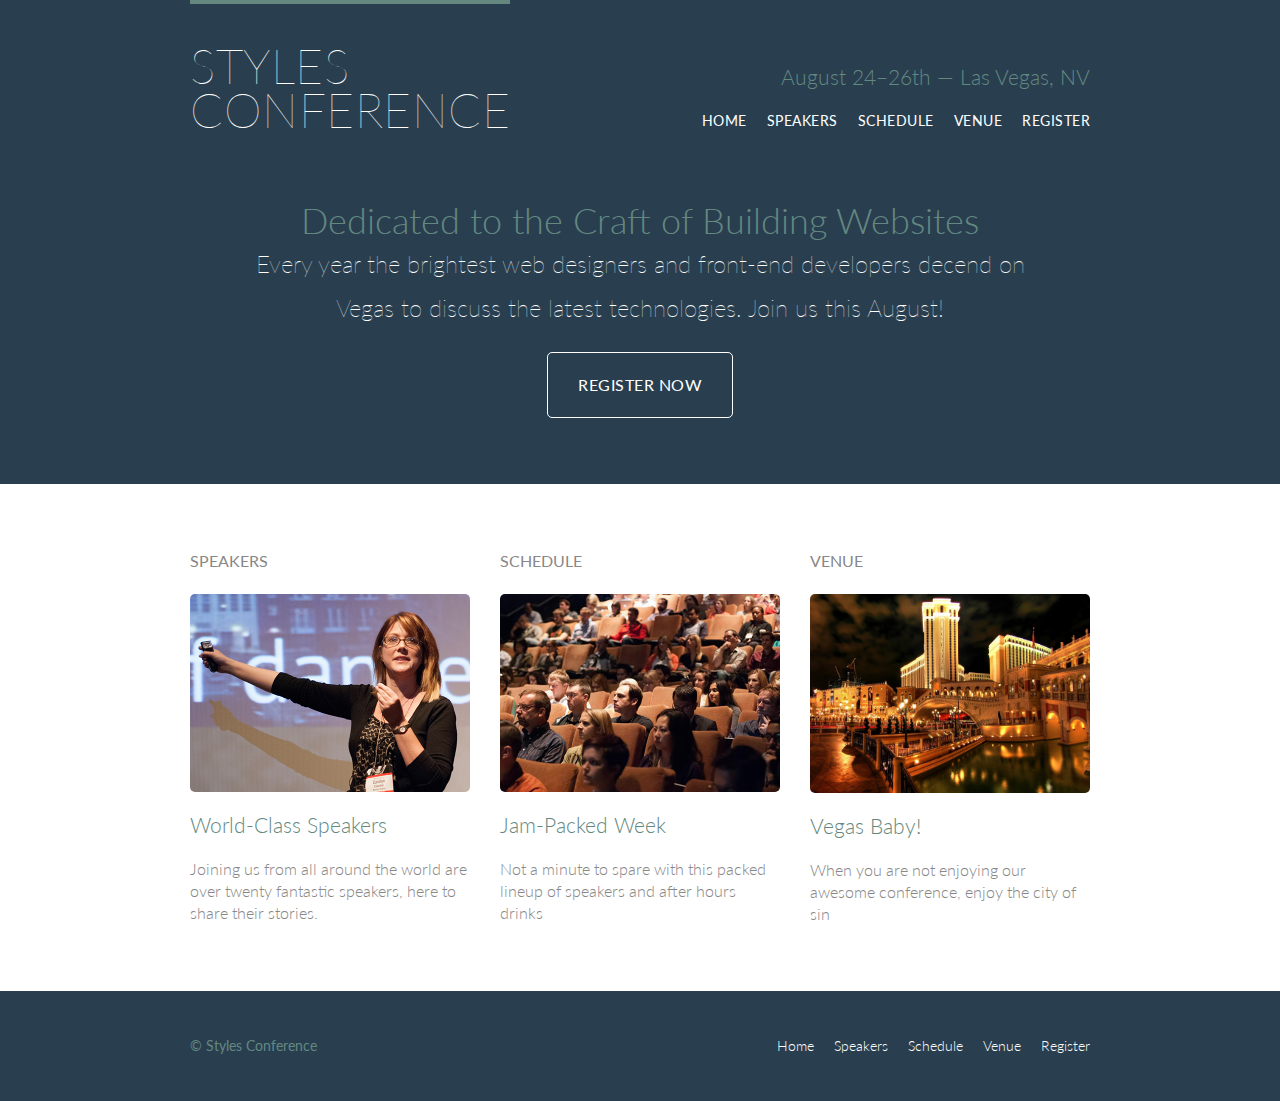
<file: styles_conf/index.html>
<!DOCTYPE html>
<html lang="en">
  <head>
    <meta charset="utf-8">
    <title>Styles Conference</title>
    <link rel="stylesheet" href="assets/stylesheets/main.css">
    <link href='https://fonts.googleapis.com/css?family=Lato:400,100,300' rel='stylesheet' type='text/css'>
  </head>

  <body>

    <header class="primary-header container group">
  
      <h1 class="logo">
        <a href="index.html">Styles <br> Conference</a>
      </h1>
      
      <h3 class="tagline">August 24&ndash;26th &mdash; Las Vegas, NV</h3>

      <nav class="nav primary-nav">
        <ul>
          <li><a href="index.html">Home</a></li><!--
        --><li><a href="speakers.html">Speakers</a></li><!--
        --><li><a href="schedule.html">Schedule</a></li><!--
        --><li><a href="venue.html">Venue</a></li><!--
        --><li><a href="register.html">Register</a></li>
        </ul>
      </nav>
    </header>

    <section class="hero container">
      <h2>Dedicated to the Craft of Building Websites</h2>
      <p>Every year the brightest web designers and front-end developers decend on Vegas to discuss the latest technologies. Join us this August!</p>
      <a class="btn btn-alt" href="register.html">Register Now</a>
    </section>

    <section class="row">
      <div class="grid"><!---
        speakers
      --><section class="teaser col-1-3">
          <h5>Speakers</h5>
            <a href="speakers.html">
              <img src="assets/images/home/speakers.jpg" alt="Professional Speaker">
              <h3>World-Class Speakers</h3>
            </a>
          <p>Joining us from all around the world are over twenty fantastic speakers, here to share their stories.</p>
        </section><!---
        schedule
      --><section class="teaser col-1-3">
          <h5>Schedule</h5>
            <a href="schedule.html">
              <img src="assets/images/home/schedule.jpg" alt="Conference schedule">
              <h3>Jam-Packed Week</h3>
            </a>
          <p>Not a minute to spare with this packed lineup of speakers and after hours drinks</p>
        </section><!--
        venue
        --><section class="teaser col-1-3">
          <h5>Venue</h5>
            <a href="venue.html">
              <img src="assets/images/home/venue3.jpg" alt="Conference location">
              <h3>Vegas Baby!</h3>
            </a>
          <p>When you are not enjoying our awesome conference, enjoy the city of sin</p>
        </section>
      </div>
    </section> 

    <footer class="primary-footer container group">

      <small>&copy; Styles Conference</small>
    
      <nav class="nav">
        <ul>
          <li><a href="index.html">Home</a></li><!--
        --><li><a href="speakers.html">Speakers</a></li><!--
        --><li><a href="schedule.html">Schedule</a></li><!--
        --><li><a href="venue.html">Venue</a></li><!--
        --><li><a href="register.html">Register</a></li>
        </ul>
      </nav>
    
    </footer>
  </body>
</html>
</file>
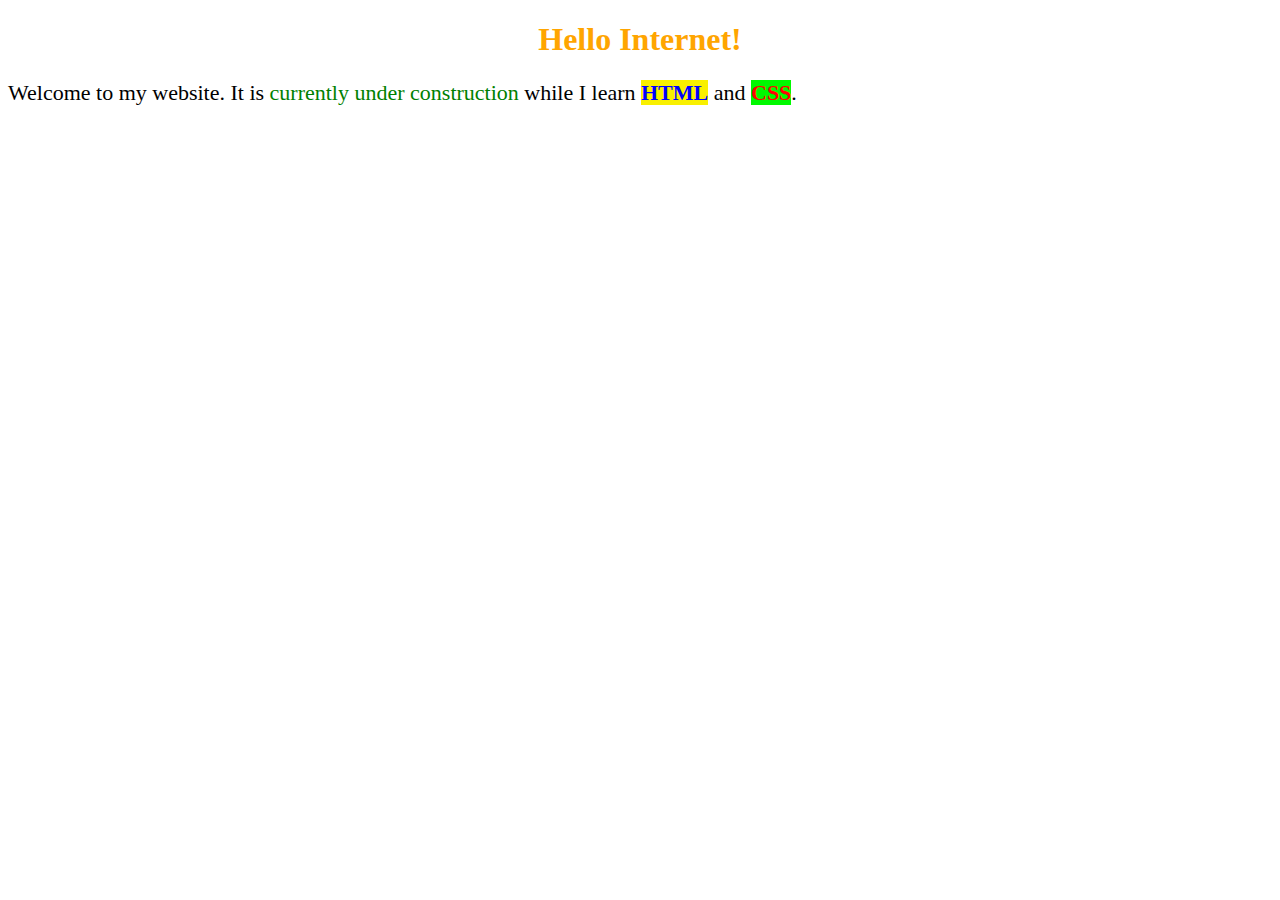
<file: hello.html>
<!doctype html>
<html>
  <head>
    <title>Welcome!</title>
    <meta charset="utf-8" />
  </head>

  

  <body>
    <h1>Hello Internet!</h1>
    
<style type="text/css">
    h1 {
    color: orange;
    text-align: center;
    }

    p {
      font-size: 18px;
    }

    #intro {
      font-size: 22px;
    }

    strong.highlight {
      background-color:#f9f000;
    }

    .highlight {
      background-color: #00f900;
    }

    .blue {
      color: blue;
    }

    .red {
      color: red;
    }

    .green {
      color: green;
    }

    

    </style>

    <div>
      <p id="intro">Welcome to my website.  It is <span class="green">currently under construction</span> while I learn <strong class="highlight blue">HTML</strong> and <b class="highlight red">CSS</b>.</p>
    </div>
  
  </body> 

</html>
</file>
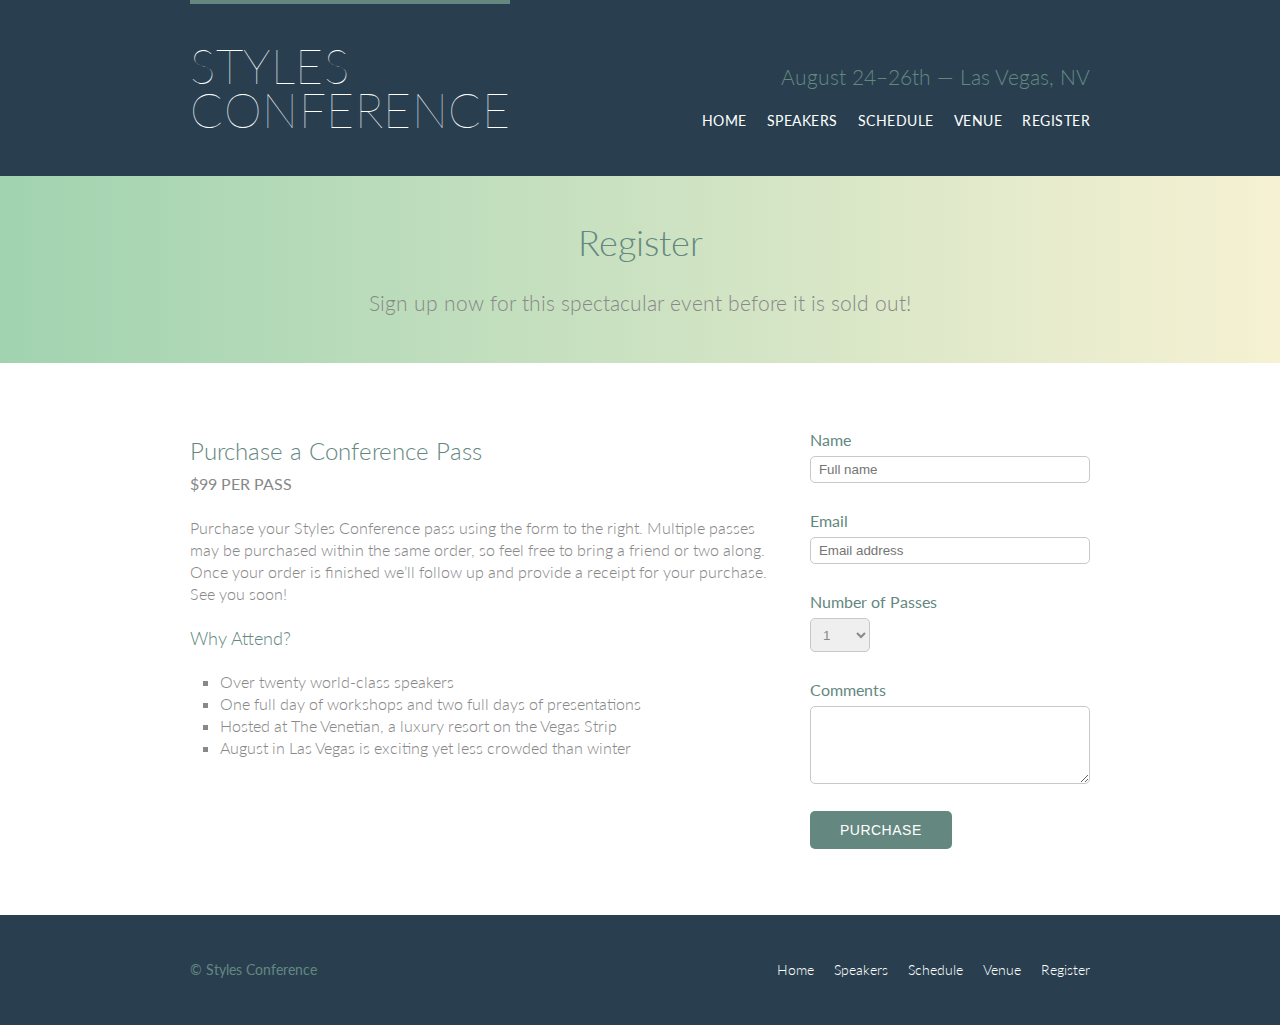
<file: styles_conf/register.html>
<!DOCTYPE html>
<html lang="en">

  <head>
    <meta charset="utf-8">
    <title>Styles Conference</title>
    <link rel="stylesheet" href="assets/stylesheets/main.css">
    <link href='https://fonts.googleapis.com/css?family=Lato:400,100,300' rel='stylesheet' type='text/css'>
  </head>

  <body>

    <header class="primary-header container group">
  
      <h1 class="logo">
        <a href="index.html">Styles <br> Conference</a>
      </h1>
  
      <h3 class="tagline">August 24&ndash;26th &mdash; Las Vegas, NV</h3>
  
      <nav class="nav primary-nav">
        <ul>
          <li><a href="index.html">Home</a></li><!--
        --><li><a href="speakers.html">Speakers</a></li><!--
        --><li><a href="schedule.html">Schedule</a></li><!--
        --><li><a href="venue.html">Venue</a></li><!--
        --><li><a href="register.html">Register</a></li>
        </ul>
      </nav>
  
    </header>

    <!-- Content -->

    <section class="row-alt">
      <div class="lead container">
        <h1>Register</h1>
        <p>Sign up now for this spectacular event before it is sold out!</p>
      </div>
    </section>

    <section class="row">
      <div class="grid">
        
        <section class="col-2-3">
          <h2>Purchase a Conference Pass</h2>
          <h5>$99 per Pass</h5>
          <p>Purchase your Styles Conference pass using the form to the right. Multiple passes may be purchased within the same order, so feel free to bring a friend or two along. Once your order is finished we&#8217;ll follow up and provide a receipt for your purchase. See you soon!</p>
          <h4>Why Attend?</h4>
          <ul class="why-attend">
            <li>Over twenty world-class speakers</li>
            <li>One full day of workshops and two full days of presentations</li>
            <li>Hosted at The Venetian, a luxury resort on the Vegas Strip</li>
            <li>August in Las Vegas is exciting yet less crowded than winter</li>
          </ul>
        </section><!--
        
        --><form class="col-1-3" action="#" method="post">
          
          <fieldset class="register-group">
            
            <label>
              Name
              <input type="text" name="name" placeholder="Full name" reqired>
            </label>

            <label>
              Email
              <input type="email" name="email" placeholder="Email address" required>
            </label>

            <label>
              Number of Passes
              <select name="quantity" required>
                <option value="1" selected>1</option>
                <option value="2">2</option>
                <option value="3">3</option>
                <option value="4">4</option>
                <option value="5">5</option>
              </select>
            </label>

            <label>
              Comments
              <textarea name="comments"></textarea>
            </label>

          </fieldset>

          <input class="btn btn-default" type="submit" name="submit" value="Purchase">

        </form>
      
      </div>
    </section>

    <!-- Content -->

    <footer class="primary-footer container group">
  
      <small>&copy; Styles Conference</small>
  
      <nav class="nav">
        <ul>
          <li><a href="index.html">Home</a></li><!--
        --><li><a href="speakers.html">Speakers</a></li><!--
        --><li><a href="schedule.html">Schedule</a></li><!--
        --><li><a href="venue.html">Venue</a></li><!--
        --><li><a href="register.html">Register</a></li>
        </ul>
      </nav>
  
    </footer>
  
  </body>
</html>
</file>
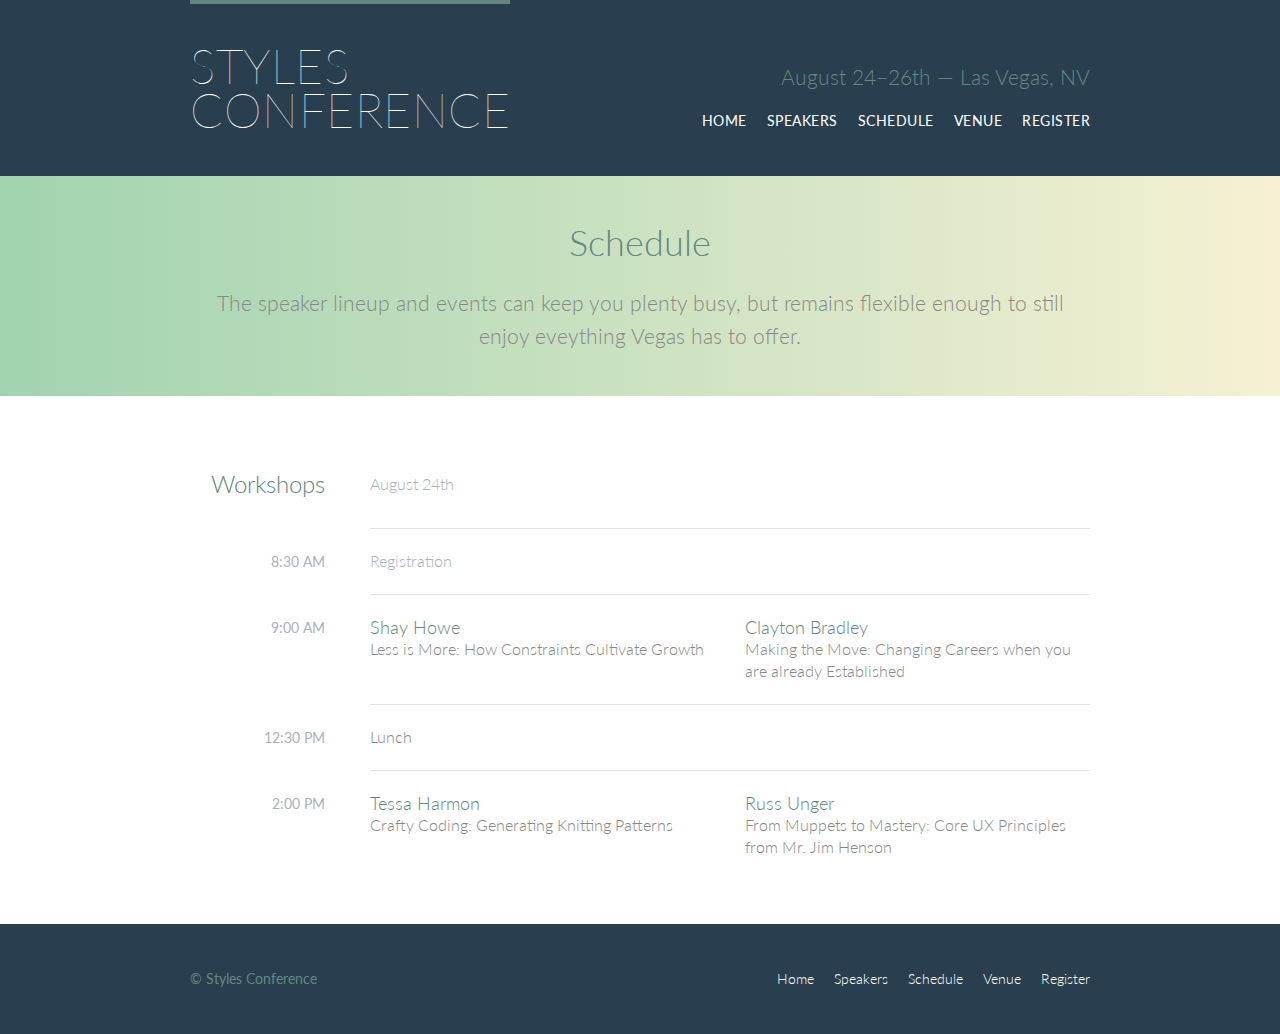
<file: styles_conf/schedule.html>
<!DOCTYPE html>
<html lang="en">

  <head>
    <meta charset="utf-8">
    <title>Styles Conference</title>
    <link rel="stylesheet" href="assets/stylesheets/main.css">
    <link href='https://fonts.googleapis.com/css?family=Lato:400,100,300' rel='stylesheet' type='text/css'>
  </head>

  <body>

    <header class="primary-header container group">
  
      <h1 class="logo">
        <a href="index.html">Styles <br> Conference</a>
      </h1>
  
      <h3 class="tagline">August 24&ndash;26th &mdash; Las Vegas, NV</h3>
  
      <nav class="nav primary-nav">
        <ul>
          <li><a href="index.html">Home</a></li><!--
        --><li><a href="speakers.html">Speakers</a></li><!--
        --><li><a href="schedule.html">Schedule</a></li><!--
        --><li><a href="venue.html">Venue</a></li><!--
        --><li><a href="register.html">Register</a></li>
        </ul>
      </nav>
  
    </header>

    <!-- Content -->
    
    <section class="row-alt">
      <div class="lead container">
        <h1>Schedule</h1>
        <p>The speaker lineup and events can keep you plenty busy, but remains flexible enough to still enjoy eveything Vegas has to offer.</p>
      </div>
    </section>

    <section class="row">
      <div class="container">

      <table>
        <thead>
          <tr>
            <th scope="row">
              Workshops
            </th>
            <td class="schedule-offset" colspan="2">
              August 24th
            </td>
          </tr>
        </thead>
        <tbody>
          <tr>
            <th scope="row">
              <time datetime="08:30:00">8:30 AM</time>
            </th>
            <td class="schedule-offset" colspan="2">
              Registration
            </td>
          </tr>
          <tr>
            <th scope="row">
              <time datetime="09:00:00">9:00 AM</time>
            </th>
            <td>
              <a href="speakers.html#shay-howe">
                <h4>Shay Howe</h4>
                Less is More: How Constraints Cultivate Growth
                </a>
            </td>
            <td>
              <a href="speakers.html#clayton-bradley">
                <h4>Clayton Bradley</h4>
                Making the Move: Changing Careers when you are already Established
              </a>
            </td>
          </tr>
          <tr>
            <th scope="row">
              <time datetime="12:30:00">12:30 PM</time>
            </th>
            <td class="schedule-offsest" colspan="2">
              Lunch
            </td>
          </tr>
          <tr>
            <th scope="row">
              <time datetime="14:00">2:00 PM</time>
            </th>
            <td>
              <a href="speakers.html#tessa-harmon">
                <h4>Tessa Harmon</h4>
                Crafty Coding: Generating Knitting Patterns
              </a>
            </td>
            <td>
              <a href="speakers.html#russ-unger">
                <h4>Russ Unger</h4>
                From Muppets to Mastery: Core UX Principles from Mr. Jim Henson
              </a>
            </td>
          </tr>
        </tbody>
      </table>

      </div>
    </section>

    <!-- Content -->

    <footer class="primary-footer container group">
  
      <small>&copy; Styles Conference</small>
  
      <nav class="nav">
        <ul>
          <li><a href="index.html">Home</a></li><!--
        --><li><a href="speakers.html">Speakers</a></li><!--
        --><li><a href="schedule.html">Schedule</a></li><!--
        --><li><a href="venue.html">Venue</a></li><!--
        --><li><a href="register.html">Register</a></li>
        </ul>
      </nav>
  
    </footer>
  
  </body>
</html>
</file>
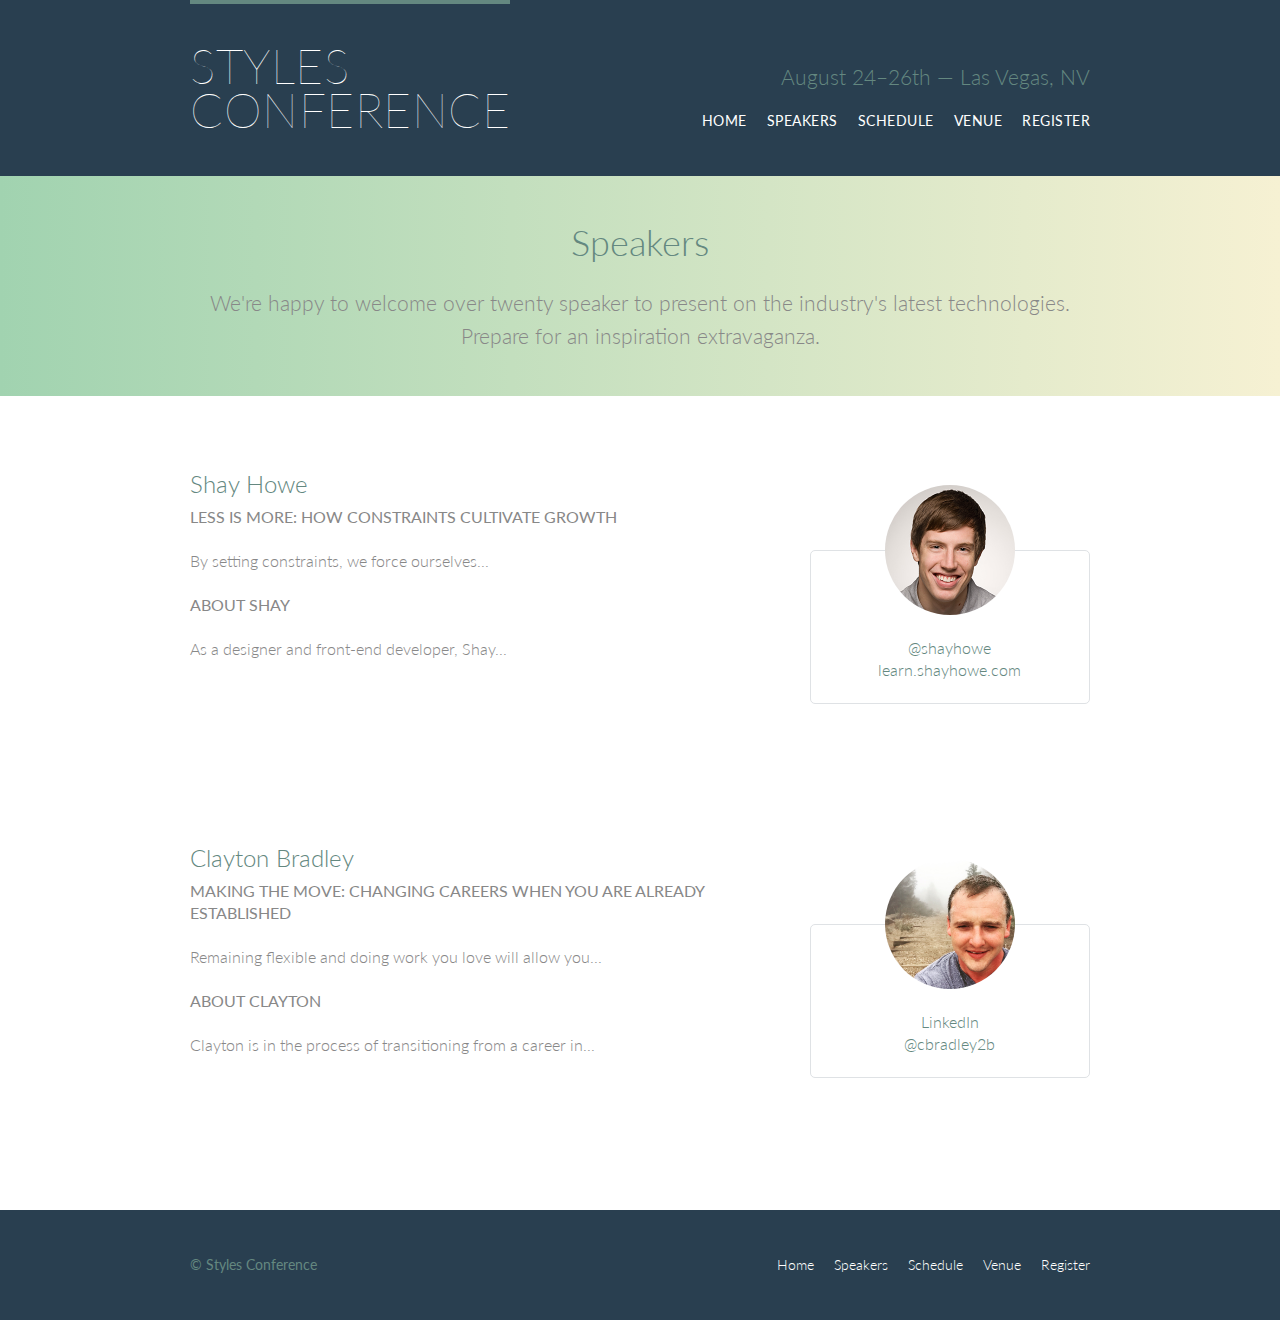
<file: styles_conf/speakers.html>
<!DOCTYPE html>
<html lang="en">

  <head>
    <meta charset="utf-8">
    <title>Styles Conference</title>
    <link rel="stylesheet" href="assets/stylesheets/main.css">
    <link href='https://fonts.googleapis.com/css?family=Lato:400,100,300' rel='stylesheet' type='text/css'>
  </head>

  <body>

    <header class="primary-header container group">
  
      <h1 class="logo">
        <a href="index.html">Styles <br> Conference</a>
      </h1>
  
      <h3 class="tagline">August 24&ndash;26th &mdash; Las Vegas, NV</h3>
  
      <nav class="nav primary-nav">
        <ul>
          <li><a href="index.html">Home</a></li><!--
        --><li><a href="speakers.html">Speakers</a></li><!--
        --><li><a href="schedule.html">Schedule</a></li><!--
        --><li><a href="venue.html">Venue</a></li><!--
        --><li><a href="register.html">Register</a></li>
        </ul>
      </nav>
  
    </header>

    <!-- Content -->

    <section class="row-alt">
      <div class="lead container">
      <h1>Speakers</h1>
      <p>We're happy to welcome over twenty speaker to present on the industry's latest technologies. Prepare for an inspiration extravaganza.</p>
      </div>
    </section>

    <section class="row">
      <div class="grid">
        <section class="speaker" id="shay-howe">
          <div class="col-2-3">
            <h2>Shay Howe</h2>
            <h5>Less is More: How Constraints Cultivate Growth</h5>
            <p>By setting constraints, we force ourselves...</p>
            <h5>About Shay</h5>
            <p>As a designer and front-end developer, Shay...</p>
          </div><!--
          --><aside class="col-1-3">
              <div class="speaker-info">
                <img src="assets/images/speakers/shay-howe.jpg" alt="Shay Howe">
                <ul>
                  <li><a href="https://twitter.com/shayhowe">@shayhowe</a></li>
                  <li><a href="http://learn.shayhowe.com/">learn.shayhowe.com</a></li>
                </ul>
              </div>
          </aside>
        </section>
        <section id="clayton-bradley">
          <div class="col-2-3">
            <h2>Clayton Bradley</h2>
            <h5>Making the Move: Changing Careers when you are already Established</h5>
            <p>Remaining flexible and doing work you love will allow you...</p>
            <h5>About Clayton</h5>
            <p>Clayton is in the process of transitioning from a career in...</p>
          </div><!--
          --><aside class="col-1-3">
            <div class="speaker-info">
                <img src="assets/images/speakers/clayton.jpg" alt="Clayton Bradley">
                <ul>
                  <li><a href="https://www.linkedin.com/in/clayton-bradley-1a48a914">LinkedIn</a></li>
                  <li><a href="https://twitter.com/cbradley2b">@cbradley2b</a></li>
                </ul>
              </div>
          </aside>
        </section>
      </div>
    </section>
    
    <!-- Content -->

    <footer class="primary-footer container group">
  
      <small>&copy; Styles Conference</small>
  
      <nav class="nav">
        <ul>
          <li><a href="index.html">Home</a></li><!--
        --><li><a href="speakers.html">Speakers</a></li><!--
        --><li><a href="schedule.html">Schedule</a></li><!--
        --><li><a href="venue.html">Venue</a></li><!--
        --><li><a href="register.html">Register</a></li>
        </ul>
      </nav>
  
    </footer>
  
  </body>
</html>
</file>
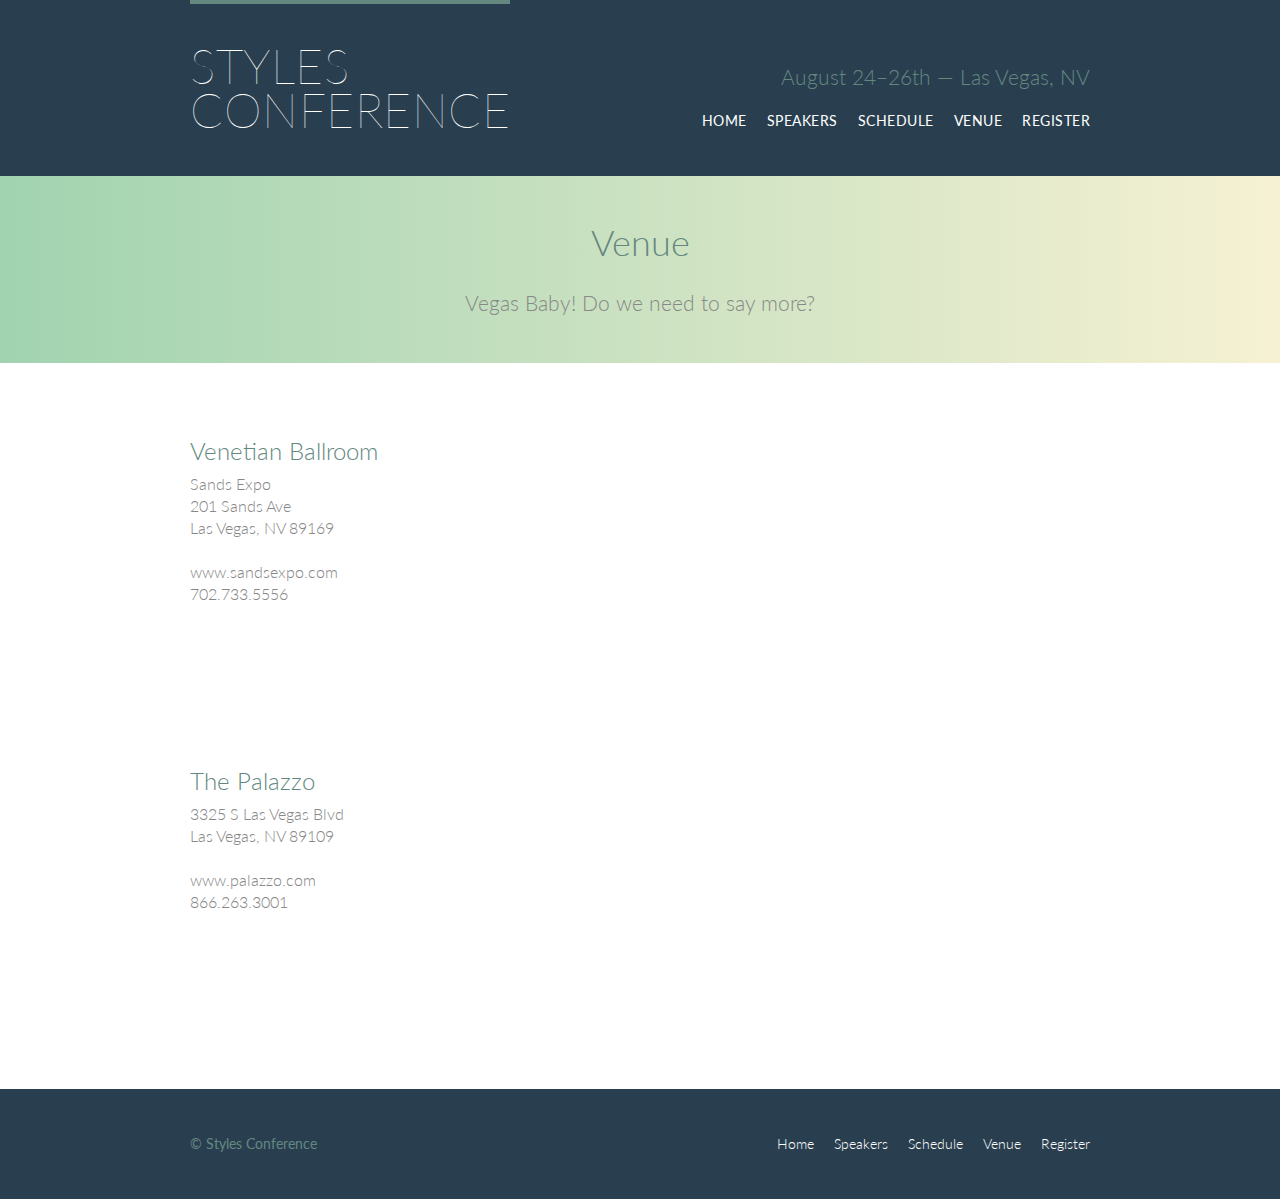
<file: styles_conf/venue.html>
<!DOCTYPE html>
<html lang="en">

  <head>
    <meta charset="utf-8">
    <title>Styles Conference</title>
    <link rel="stylesheet" href="assets/stylesheets/main.css">
    <link href='https://fonts.googleapis.com/css?family=Lato:400,100,300' rel='stylesheet' type='text/css'>
  </head>

  <body>

    <header class="primary-header container group">
  
      <h1 class="logo">
        <a href="index.html">Styles <br> Conference</a>
      </h1>
  
      <h3 class="tagline">August 24&ndash;26th &mdash; Las Vegas, NV</h3>
  
      <nav class="nav primary-nav">
        <ul>
          <li><a href="index.html">Home</a></li><!--
        --><li><a href="speakers.html">Speakers</a></li><!--
        --><li><a href="schedule.html">Schedule</a></li><!--
        --><li><a href="venue.html">Venue</a></li><!--
        --><li><a href="register.html">Register</a></li>
        </ul>
      </nav>
  
    </header>

    <!-- Content -->

    <section class="row-alt">
      <div class="lead container">
      <h1>Venue</h1>
      <p>Vegas Baby! Do we need to say more?</p>
      </div>
    </section>

    <section class="row">
      <div class="grid">
        <section class="venue-theatre">
          <div class="col-1-3">
            <h2>Venetian Ballroom</h2>
            <p>Sands Expo<br>201 Sands Ave<br>Las Vegas, NV 89169</p>
            <p><a href="https://www.sandsexpo.com/"></a>www.sandsexpo.com<br>702.733.5556</p>
          </div><!--
          --><iframe class="venue-map col-2-3" src="https://www.google.com/maps/embed?pb=!1m18!1m12!1m3!1d4884.893898201573!2d-115.16740825492612!3d36.12204585370183!2m3!1f0!2f0!3f0!3m2!1i1024!2i768!4f13.1!3m3!1m2!1s0x80c8c43f641175d3%3A0xae9a79f296bd4a1d!2s201+Sands+Ave%2C+Las+Vegas%2C+NV+89169!5e0!3m2!1sen!2sus!4v1468695879086"></iframe>
        </section>
        <section class="venue-hotel">
          <div class="col-1-3">
            <h2>The Palazzo</h2>
            <p>3325 S Las Vegas Blvd<br>Las Vegas, NV 89109</p>
            <p><a href="http://www.palazzo.com/"></a>www.palazzo.com<br>866.263.3001</p>
          </div><!--
          --><iframe class="venue-map col-2-3" src="https://www.google.com/maps/embed?pb=!1m18!1m12!1m3!1d3222.7384879206024!2d-115.1706582853119!3d36.12422838009335!2m3!1f0!2f0!3f0!3m2!1i1024!2i768!4f13.1!3m3!1m2!1s0x0%3A0x456ebddfe21d0455!2sThe+Palazzo!5e0!3m2!1sen!2sus!4v1468696138311"></iframe>
        </section>  
      </div>
    </section>

    <!-- Content -->

    <footer class="primary-footer container group">
  
      <small>&copy; Styles Conference</small>
  
      <nav class="nav">
        <ul>
          <li><a href="index.html">Home</a></li><!--
        --><li><a href="speakers.html">Speakers</a></li><!--
        --><li><a href="schedule.html">Schedule</a></li><!--
        --><li><a href="venue.html">Venue</a></li><!--
        --><li><a href="register.html">Register</a></li>
        </ul>
      </nav>
  
    </footer>
  
  </body>
</html>
</file>
<file: styles_conf/assets/stylesheets/main.css>
/* http://meyerweb.com/eric/tools/css/reset/ 2. v2.0 | 20110126
  License: none (public domain)
*/

html, body, div, span, applet, object, iframe,
h1, h2, h3, h4, h5, h6, p, blockquote, pre,
a, abbr, acronym, address, big, cite, code,
del, dfn, em, img, ins, kbd, q, s, samp,
small, strike, strong, sub, sup, tt, var,
b, u, i, center,
dl, dt, dd, ol, ul, li,
fieldset, form, label, legend,
table, caption, tbody, tfoot, thead, tr, th, td,
article, aside, canvas, details, embed,
figure, figcaption, footer, header, hgroup,
menu, nav, output, ruby, section, summary,
time, mark, audio, video {
  margin: 0;
  padding: 0;
  border: 0;
  font-size: 100%;
  font: inherit;
  vertical-align: baseline;
}
/* HTML5 display-role reset for older browsers */
article, aside, details, figcaption, figure,
footer, header, hgroup, menu, nav, section {
  display: block;
}
body {
  line-height: 1;
}
ol, ul {
  list-style: none;
}
blockquote, q {
  quotes: none;
}
blockquote:before, blockquote:after,
q:before, q:after {
  content: '';
  content: none;
}
table {
  border-collapse: collapse;
  border-spacing: 0;
}

/*
  ========================================
  Custom styles
  ========================================
*/

body{
  background: #293f50;
  color: #888;
  font: 300 16px/22px "Lato", "Open Sans", "Helvetica Neue", Helvetica, Arial, sans-serif;
}

h1, h2, h3, h4 {
  color: #648880;
}

h1 {
  font-size: 36px;
  line-height: 44px;
}

h2 {
  font-size: 24px;
  line-height: 44px;
}

h3 {
  font-size: 21px;
}

h4 {
  font-size: 18px;
}

h5 {
  color: #a9b2b9
  font-size: 14px;
  font-weight: 400;
  text-transform: uppercase;
}

strong {
  font-weight: 400;
}

cite, em {
  font-style: italic;
}

/*
  ===================================
    Grid
  ===================================
*/

*,
*:before,
*:after {
  -webkit-box-sizing: border-box;
     -moz-box-sizing: border-box;
          box-sizing: border-box;
}

.container,
.grid {
  margin: 0 auto;
  width: 960px;
}

.container {
  padding-left: 30px;
  padding-right: 30px;
}

.col-1-3 {
  width: 33.33%;
}

.col-2-3 {
  width: 66.66%;
}

.col-1-3,
.col-2-3 {
  display: inline-block;
  vertical-align: top;
}

.grid,
.col-1-3,
.col-2-3 {
  padding-left: 15px;
  padding-right: 15px;
}

/*
  ==================================
    Typography
  ==================================
*/

h1, h3, h4, h5, p {
  margin-bottom: 22px;
}

/*
  ========================================
  Leads
  ========================================
*/

.lead {
  text-align: center;
}

.lead p {
  font-size: 21px;
  line-height: 33px;
}

/*
  ========================================
  Links
  ========================================
*/

a {
  color: #648880;
  text-decoration: none;
}

a:hover {
  color: #a9b2b9;
}

p a {
  border-bottom: 1px solid #dfe2e5;
}

.teaser a:hover h3 {
  color: #a9b2b9;
}

.teaser img {
  border-radius: 5px;
  display: block;
  margin-bottom: 22px;
  max-width: 100%;
}

.primary-header a,
.primary-footer a {
  color: #fff;
}

.primary-header a:hover,
.primary-footer a:hover {
  color: #648880;
}
/*
  ==================================
    Buttons
  ==================================
*/

.btn {
  border-radius: 5px;
  color: #fff;
  cursor: pointer;
  display: inline-block;
  font-weight: 400;
  letter-spacing: .5px;
  margin: 0;
  text-transform: uppercase;
}

.btn-alt {
  border: 1px solid #fff;
  padding: 10px 30px;
}

.btn-alt:hover {
  background: #fff;
  color: #648880;
}

.btn-default {
  border: 0;
  background: #648880;
  padding: 11px 30px;
  font-size: 14px;
}

.btn-default:hover {
  background: #77a198;
}

/*
  ==================================
    Home
  ==================================
*/

.hero {
  color: #fff;
  line-height: 44px;
  padding: 22px 80px 66px 80px;
  text-align: center;
}

.hero h2 {
  font-size: 36px;
}

.hero p {
  font-size: 24px;
  font-weight: 100;
}

/*
  ==================================
    Claearfix
  ==================================
*/

.group:before,
.group:after {
  content: "";
  display: table;
}

.group:after {
  clear: both;
}

.group {
  clear: both;
  *zoom: 1;
}

/*
  ========================================
  Rows
  ========================================
*/

.row,
.row-alt {
  min-width: 960px;
}

.row {
  background: #fff;
  padding: 66px 0 44px 0;
}

.row-alt {
  background: #cbe2c1;
  background: -webkit-linear-gradient(to right, #a1d3b0, #f6f1d3);
  background: -moz-linear-gradient(to right, #a1d3b0, #f6f1d3);
  background: linear-gradient(to right, #a1d3b0, #f6f1d3);
  padding: 44px 0 22px 0;
}

/*
  ========================================
  Primary header
  ========================================
*/

.logo {
  border-top: 4px solid #648880;
  float: left;
  font-size: 48px;
  font-weight: 100;
  letter-spacing: .5px;
  line-height: 44px;
  padding: 40px 0 22px 0;
  text-transform: uppercase;
}

.tagline {
  margin: 66px 0  22px 0;
  text-align: right;
}

.primary-nav {
  font-size: 14px;
  font-weight: 400;
  letter-spacing: .5px;
  text-transform: uppercase;
}

/*
  ========================================
  Primary footer
  ========================================
*/

.primary-footer small {
  float: left;
  font-weight: 400;
}

.primary-footer {
  color: #648880;
  font-size: 14px;
  padding-bottom: 44px;
  padding-top: 44px;
}

/*
  ========================================
  Navigation
  ========================================
*/

.nav {
  text-align: right;
}

.nav li {
  display: inline-block;
  margin: 0px 10px;
  vertical-align: top;
}

.nav li:last-child {
  margin-right: 0px;
}

/*
  ========================================
  Speakers
  ========================================
*/

.speaker {
  margin-bottom: 44px;
}

.speaker-info {
  border: 1px solid #dfe2e5;
  border-radius: 5px;
  margin: 88px 0;
  padding-bottom: 22px;
  text-align: center;
}

.speaker-info img {
  border-radius: 50%;
  height: 130px;
  margin: -66px 0 22px 0;
  vertical-align: top;
}

/*
  ========================================
  Schedule
  ========================================
*/

table {
  width: 100%;
  margin-bottom: 44px;
}

table:last-child {
  margin-bottom: 0;
}

table a {
  color: #888;
}

table h4 {
  margin-bottom: 0;
}

th,
td {
  padding-bottom: 22px;
  vertical-align: top;
}

th {
  padding-right: 45px;
  text-align: right;
  width: 20%;
}

td {
  width: 40%;
}

thead {
  line-height: 44px;
}

thead th {
  color: #648880;
  font-size: 24px;
}

tbody th {
  color: #a9b2b9;
  font-size: 14px;
  font-weight: 400;
  padding-top: 22px;
  text-transform: uppercase;
}

tbody td {
  border-top: 1px solid #dfe2e5;
  padding-top: 21px;
}

tbody td:first-of-type {
  padding-right: 15px;
}

tbody td:last-of-type {
  padding-left: 15px;
}

tbody td:only-of-type {
  padding-left: 0;
  padding-right: 0;
}

.schedule-offset {
  color: #a9b2b9;
}

/*
  ========================================
  Venue
  ========================================
*/

.venue-theatre {
  margin-bottom: 66px;
}

.venue-hotel {
  margin-bottom: 22px;
}

.venue-map {
  height: 264px;
}

/*
  ========================================
  Register
  ========================================
*/

.why-attend {
  list-style: square;
  margin: 0 0 22px 30px;
}

form {
  margin-bottom: 22px;
}

input,
select,
textarea, {
  font: 300 16px/22px "Lato", "Open Sans", "Helvetica Neue", Helvetica, Arial, sans-serif;
}

.register-group label {
  color: #648880;
  cursor: pointer;
  font-weight: 400;
}

.register-group input,
.register-group select,
.register-group textarea {
  border: 1px solid #c6c9cc;
  border-radius: 5px;
  color:#888;
  display: block;
  margin: 5px 0 27px 0;
  padding: 5px 8px;
}

.register-group input,
.register-group textarea {
  width: 100%;
}

.register-group select {
  height: 34px;
  width: 60px;
}

.register-group textarea {
  height: 78px;
}
</file>
